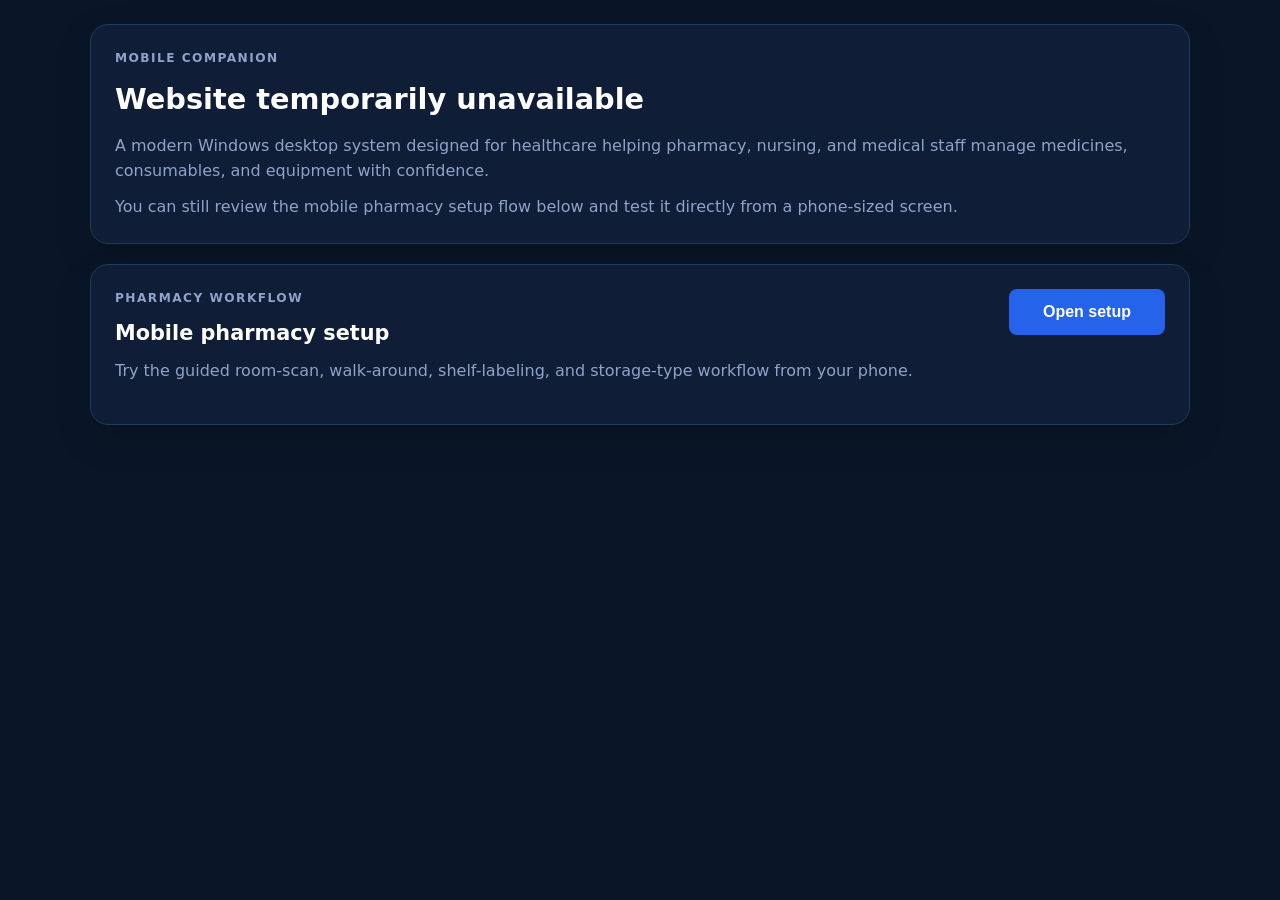
<file: website/index.html>
<!DOCTYPE html>
<html lang="en">
<head>
  <meta charset="UTF-8" />
  <meta name="viewport" content="width=device-width, initial-scale=1.0" />
  <title id="page-title">Loading...</title>
  <meta name="description" id="page-desc" content="" />
  <link rel="stylesheet" href="assets/style.css" />
  <script src="config.js"></script>
</head>
<body>
  <main class="container mobile-shell">
   <section class="card intro-card">
     <p class="eyebrow">Mobile companion</p>
     <h1 id="hero-title">Website temporarily unavailable</h1>
     <p id="hero-desc">This website is temporarily unavailable while trademark registration is being completed.</p>
     <p class="support-text">You can still review the mobile pharmacy setup flow below and test it directly from a phone-sized screen.</p>
   </section>

   <section class="card setup-card">
     <div class="setup-header">
       <div>
         <p class="eyebrow">Pharmacy workflow</p>
         <h2>Mobile pharmacy setup</h2>
         <p>Try the guided room-scan, walk-around, shelf-labeling, and storage-type workflow from your phone.</p>
       </div>
       <button id="toggle-setup" class="btn btn-primary">Open setup</button>
     </div>

     <div id="setup-panel" class="setup-panel" hidden>
       <div class="workflow-actions" id="workflow-actions"></div>

       <div class="step-box" id="step-content"></div>

       <div class="setup-footer">
         <button class="btn btn-outline" id="prev-step">Previous</button>
         <button class="btn btn-primary" id="next-step">Next</button>
       </div>
     </div>
   </section>
  </main>

  <script>
   document.getElementById("page-title").textContent = SITE_CONFIG.appName + " — " + SITE_CONFIG.appTagline;
   document.getElementById("hero-title").textContent = SITE_CONFIG.appName;
   document.getElementById("hero-desc").textContent = SITE_CONFIG.appDescription;

   const workflowActions = [
     { label: "Scan room", step: 0, hint: "Start the room scan" },
     { label: "Walk around", step: 1, hint: "Capture each zone" },
     { label: "Label shelves", step: 1, hint: "Assign labels" },
     { label: "Choose storage", step: 1, hint: "Mark fridges and cabinets" },
     { label: "Review & save", step: 2, hint: "Save the layout" }
   ];

   const state = {
     currentStep: 0,
     roomName: "",
     notes: "",
     locations: [],
     savedMessage: ""
   };

   const workflowActionsEl = document.getElementById("workflow-actions");
   const setupPanel = document.getElementById("setup-panel");
   const stepContent = document.getElementById("step-content");
   const prevButton = document.getElementById("prev-step");
   const nextButton = document.getElementById("next-step");
   const toggleButton = document.getElementById("toggle-setup");

   function loadState() {
     try {
       const saved = localStorage.getItem("mobile-pharmacy-setup");
       if (!saved) return;
       const parsed = JSON.parse(saved);
       state.roomName = parsed.roomName || "";
       state.notes = parsed.notes || "";
       state.locations = parsed.locations || [];
       state.savedMessage = parsed.savedMessage || "";
     } catch (error) {
       console.warn("Unable to load saved setup", error);
     }
   }

   function saveState() {
     localStorage.setItem("mobile-pharmacy-setup", JSON.stringify({
       roomName: state.roomName,
       notes: state.notes,
       locations: state.locations,
       savedMessage: state.savedMessage
     }));
   }

   function renderWorkflowActions() {
     workflowActionsEl.innerHTML = "";
     workflowActions.forEach((action) => {
       const button = document.createElement("button");
       button.className = `workflow-chip ${state.currentStep === action.step ? "active" : ""}`;
       button.textContent = action.label;
       button.addEventListener("click", () => {
         state.currentStep = action.step;
         render();
       });
       workflowActionsEl.appendChild(button);
     });
   }

   function render() {
     renderWorkflowActions();
     prevButton.disabled = state.currentStep === 0;
     nextButton.textContent = state.currentStep === 2 ? "Save layout" : "Next";

     if (state.currentStep === 0) {
       stepContent.innerHTML = `
         <div class="step-intro">
           <h3>Step 1 • Scan the room</h3>
           <p>Enter the room name and note the purpose of the scan before walking around the shelves.</p>
         </div>
         <label class="field-label">
           Room name
           <input id="room-name" class="field-input" value="${state.roomName}" placeholder="Dispensary" />
         </label>
         <label class="field-label">
           Notes
           <textarea id="room-notes" class="field-input field-textarea" placeholder="Optional notes about the scan">${state.notes}</textarea>
         </label>
         <div class="info-card">
           <strong>Next actions</strong>
           <ul>
             <li>Walk around the room to capture shelving units</li>
             <li>Label shelves such as A1, A2, B1</li>
             <li>Choose storage types and save the plan</li>
           </ul>
         </div>
       `;
       document.getElementById("room-name").addEventListener("input", (event) => {
         state.roomName = event.target.value;
         saveState();
       });
       document.getElementById("room-notes").addEventListener("input", (event) => {
         state.notes = event.target.value;
         saveState();
       });
     } else if (state.currentStep === 1) {
       stepContent.innerHTML = `
         <div class="step-intro">
           <h3>Step 2 • Walk around and label shelves</h3>
           <p>Add the shelving units or storage zones you found during the walk-around.</p>
         </div>
         <div class="location-form">
           <label class="field-label">
             Label
             <input id="location-label" class="field-input" value="A1" placeholder="A1" />
           </label>
           <label class="field-label">
             Storage type
             <select id="location-type" class="field-input">
               <option value="Shelf">Shelf</option>
               <option value="Fridge">Fridge</option>
               <option value="Controlled drug cabinet">Controlled drug cabinet</option>
               <option value="Bulk storage">Bulk storage</option>
               <option value="Dispensary">Dispensary</option>
             </select>
           </label>
           <label class="field-label">
             Photo angles
             <input id="location-photos" class="field-input" type="number" min="1" value="3" />
           </label>
           <label class="field-label">
             Notes
             <input id="location-notes" class="field-input" placeholder="Controlled cabinet" />
           </label>
           <button id="add-location" class="btn btn-primary">Add location</button>
         </div>
         <div class="location-list">
           ${state.locations.length ? state.locations.map((location, index) => `
             <div class="location-card">
               <div class="location-card__top">
                 <strong>${location.label}</strong>
                 <span>${location.storageType}</span>
               </div>
               <p>${location.notes || "No notes"}</p>
               <small>${location.photoCount} photo angles</small>
             </div>
           `).join("") : '<p class="empty-state">No zones added yet. Start with one shelf or storage unit.</p>'}
         </div>
       `;
       document.getElementById("add-location").addEventListener("click", () => {
         const label = document.getElementById("location-label").value.trim() || "A1";
         const storageType = document.getElementById("location-type").value;
         const photoCount = document.getElementById("location-photos").value || "3";
         const notes = document.getElementById("location-notes").value.trim();
         state.locations.push({ label, storageType, photoCount, notes });
         saveState();
         render();
       });
     } else {
       const previewLocations = state.locations.length ? state.locations : [{ label: "A1", storageType: "Shelf", photoCount: 3, notes: "Example preview" }];
       stepContent.innerHTML = `
         <div class="step-intro">
           <h3>Step 3 • Review & save</h3>
           <p>Review the layout preview and save the setup plan for later use.</p>
         </div>
         <div class="preview-grid">
           ${previewLocations.map((location) => `
             <div class="preview-card">
               <strong>${location.label}</strong>
               <span>${location.storageType}</span>
               <p>${location.photoCount} photo angles</p>
               <small>${location.notes || "No notes"}</small>
             </div>
           `).join("")}
         </div>
         <div class="info-card">
           <strong>Saved values</strong>
           <p>${state.roomName || "Room name pending"}</p>
           <p>${state.notes || "No notes yet"}</p>
           <p>${state.savedMessage || "Tap save to keep the plan on this device."}</p>
         </div>
       `;
     }
   }

   prevButton.addEventListener("click", () => {
     if (state.currentStep > 0) {
       state.currentStep -= 1;
       render();
     }
   });

   nextButton.addEventListener("click", () => {
     if (state.currentStep < 2) {
       state.currentStep += 1;
       render();
     } else {
       state.savedMessage = `Saved setup for ${state.roomName || "the room"}`;
       saveState();
       render();
     }
   });

   toggleButton.addEventListener("click", () => {
     setupPanel.hidden = !setupPanel.hidden;
     toggleButton.textContent = setupPanel.hidden ? "Open setup" : "Collapse setup";
     if (!setupPanel.hidden) {
       loadState();
       render();
     }
   });

   loadState();
   render();
  </script>
</body>
</html>
</file>
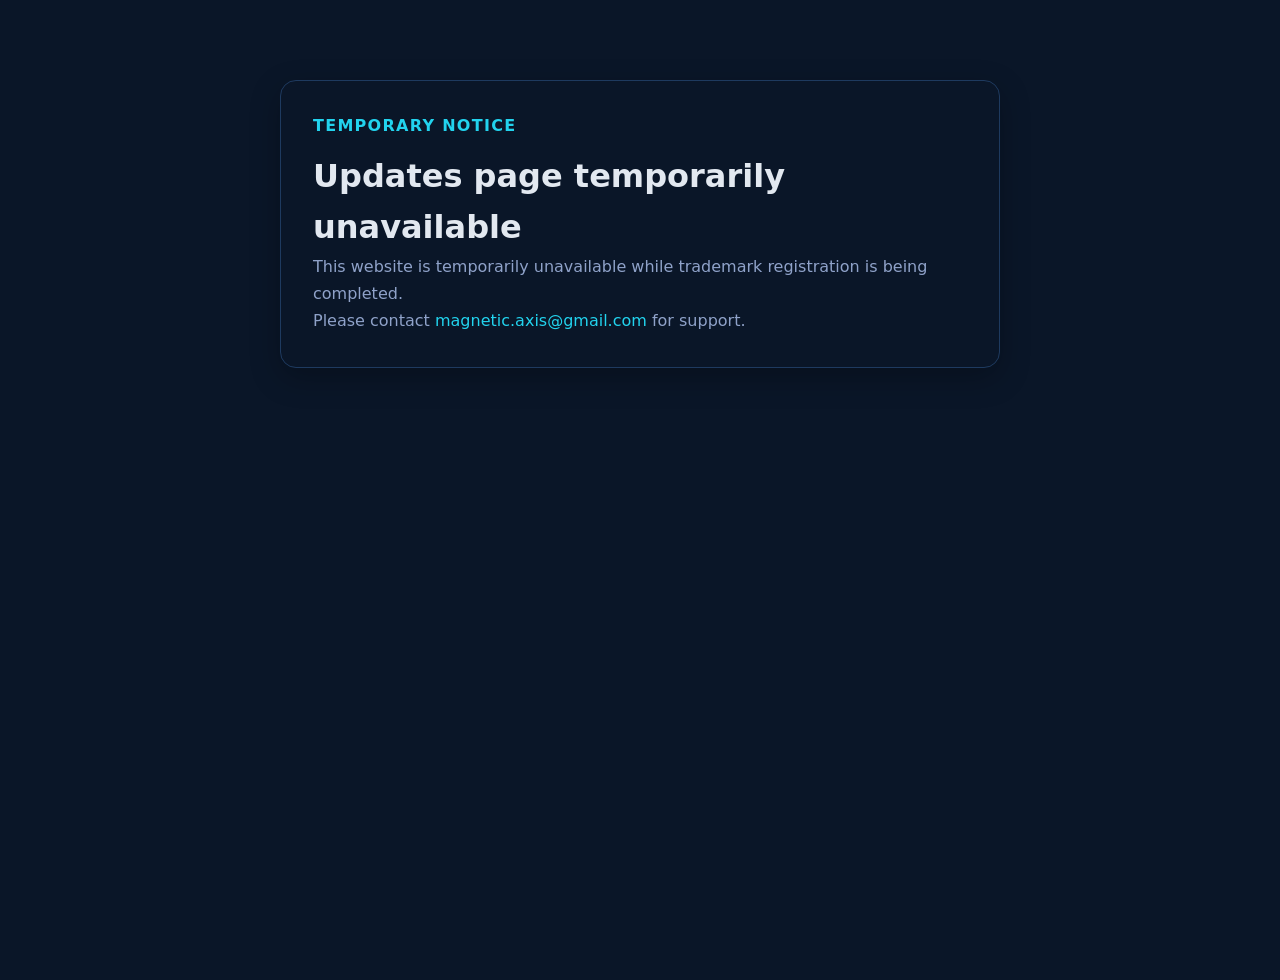
<file: website/updates.html>
<!DOCTYPE html>
<html lang="en">
<head>
  <meta charset="UTF-8" />
  <meta name="viewport" content="width=device-width, initial-scale=1.0" />
  <title id="page-title">Updates</title>
  <meta name="description" content="Software release history and update notes." />
  <link rel="stylesheet" href="assets/style.css" />
  <script src="config.js"></script>
</head>
<body>
   <main class="container" style="max-width:720px; margin: 80px auto; padding: 32px; background: var(--color-card-bg); border: 1px solid var(--color-border); border-radius: 16px; box-shadow: 0 10px 30px rgba(0,0,0,0.25);">
     <p style="margin:0 0 12px; color:var(--color-accent); font-weight:700; letter-spacing:0.08em; text-transform:uppercase;">Temporary notice</p>
     <h1 style="margin-top:0;">Updates page temporarily unavailable</h1>
     <p style="line-height:1.7; color:var(--color-muted);">This website is temporarily unavailable while trademark registration is being completed.</p>
     <p style="line-height:1.7; color:var(--color-muted);">Please contact <a href="mailto:magnetic.axis@gmail.com">magnetic.axis@gmail.com</a> for support.</p>
   </main>

   <script>
     document.getElementById("page-title").textContent = "Updates — " + SITE_CONFIG.appName;
   </script>
</body>
</html>
</file>
<file: website/assets/style.css>
/* ═══════════════════════════════════════════════════════════════
   Site-wide styles — colours driven by config.js via CSS variables
   ═══════════════════════════════════════════════════════════════ */

:root {
  --color-bg:        #0a1628;
  --color-card:      #0f1d37;
  --color-primary:   #2563eb;
  --color-accent:    #22d3ee;
  --color-text:      #e2e8f0;
  --color-muted:     #8fa2c9;
  --color-border:    #1e3a5f;
  --color-success:   #22c55e;
  --color-warning:   #fbbf24;
  --color-danger:    #ef4444;
  --radius:          12px;
  --max-width:       1100px;
  --font:            'Segoe UI', system-ui, -apple-system, sans-serif;
}

*, *::before, *::after { box-sizing: border-box; margin: 0; padding: 0; }

html { scroll-behavior: smooth; }

body {
  background: var(--color-bg);
  color: var(--color-text);
  font-family: var(--font);
  line-height: 1.6;
  min-height: 100vh;
}

a { color: var(--color-accent); text-decoration: none; }
a:hover { text-decoration: underline; }

/* ── Layout ── */
.container { max-width: var(--max-width); margin: 0 auto; padding: 0 24px; }

/* ── Nav ── */
nav {
  background: rgba(10,22,40,.96);
  backdrop-filter: blur(8px);
  border-bottom: 1px solid var(--color-border);
  position: sticky;
  top: 0;
  z-index: 100;
}
.nav-inner {
  display: flex;
  align-items: center;
  justify-content: space-between;
  padding: 14px 24px;
  max-width: var(--max-width);
  margin: 0 auto;
}
.nav-logo {
  font-size: 1.25rem;
  font-weight: 700;
  color: var(--color-accent);
  letter-spacing: .5px;
}
.nav-links { display: flex; gap: 28px; list-style: none; }
.nav-links a { color: var(--color-muted); font-size: .95rem; transition: color .2s; }
.nav-links a:hover,
.nav-links a.active { color: var(--color-text); text-decoration: none; }

/* ── Hero ── */
.hero {
  padding: 96px 24px 72px;
  text-align: center;
}
.hero-badge {
  display: inline-block;
  background: rgba(34,211,238,.15);
  color: var(--color-accent);
  border: 1px solid rgba(34,211,238,.35);
  border-radius: 999px;
  padding: 4px 16px;
  font-size: .85rem;
  margin-bottom: 20px;
}
.hero h1 {
  font-size: clamp(2rem, 5vw, 3.4rem);
  font-weight: 800;
  color: #fff;
  line-height: 1.15;
  margin-bottom: 20px;
}
.hero h1 span { color: var(--color-accent); }
.hero p {
  font-size: 1.15rem;
  color: var(--color-muted);
  max-width: 640px;
  margin: 0 auto 36px;
}
.btn {
  display: inline-block;
  padding: 14px 34px;
  border-radius: 8px;
  font-size: 1rem;
  font-weight: 600;
  cursor: pointer;
  transition: opacity .2s, transform .15s;
  border: none;
}
.btn:hover { opacity: .88; transform: translateY(-1px); text-decoration: none; }
.btn-primary { background: var(--color-primary); color: #fff; }
.btn-outline {
  background: transparent;
  color: var(--color-accent);
  border: 1.5px solid var(--color-accent);
  margin-left: 12px;
}

/* ── Feature cards ── */
.features {
  padding: 64px 24px;
  background: rgba(15,29,55,.6);
}
.features h2 {
  text-align: center;
  font-size: 1.9rem;
  margin-bottom: 48px;
  color: #fff;
}
.feature-grid {
  display: grid;
  grid-template-columns: repeat(auto-fill, minmax(280px, 1fr));
  gap: 20px;
  max-width: var(--max-width);
  margin: 0 auto;
}
.feature-card {
  background: var(--color-card);
  border: 1px solid var(--color-border);
  border-radius: var(--radius);
  padding: 28px 24px;
}
.feature-card .icon { font-size: 2rem; margin-bottom: 12px; }
.feature-card h3 { font-size: 1.05rem; color: #fff; margin-bottom: 8px; }
.feature-card p { color: var(--color-muted); font-size: .93rem; }

/* ── Updates section ── */
.updates { padding: 64px 24px; }
.updates h2 {
  font-size: 1.9rem;
  color: #fff;
  margin-bottom: 8px;
}
.updates .subtitle {
  color: var(--color-muted);
  margin-bottom: 36px;
}
.update-list { max-width: 760px; }
.update-entry {
  border-left: 3px solid var(--color-primary);
  padding: 20px 24px;
  background: var(--color-card);
  border-radius: 0 var(--radius) var(--radius) 0;
  margin-bottom: 16px;
}
.update-entry.latest { border-color: var(--color-accent); }
.update-meta {
  display: flex;
  align-items: center;
  gap: 12px;
  margin-bottom: 8px;
}
.version-badge {
  background: var(--color-primary);
  color: #fff;
  border-radius: 6px;
  padding: 2px 10px;
  font-size: .82rem;
  font-weight: 700;
}
.update-entry.latest .version-badge { background: var(--color-accent); color: #000; }
.update-date { color: var(--color-muted); font-size: .88rem; }
.update-label-latest {
  background: rgba(34,211,238,.15);
  color: var(--color-accent);
  border-radius: 999px;
  padding: 2px 10px;
  font-size: .78rem;
}
.update-entry h3 { font-size: 1rem; color: #fff; margin-bottom: 6px; }
.update-entry ul { color: var(--color-muted); font-size: .92rem; padding-left: 18px; }
.update-entry ul li { margin-bottom: 3px; }

/* ── Download section ── */
.download {
  padding: 72px 24px;
  text-align: center;
  background: rgba(15,29,55,.6);
}
.download h2 { font-size: 1.9rem; color: #fff; margin-bottom: 12px; }
.download p { color: var(--color-muted); margin-bottom: 32px; }
.platform-badges {
  display: flex;
  justify-content: center;
  gap: 16px;
  flex-wrap: wrap;
  margin-top: 24px;
}
.platform-badge {
  background: var(--color-card);
  border: 1px solid var(--color-border);
  border-radius: 8px;
  padding: 10px 22px;
  color: var(--color-muted);
  font-size: .9rem;
}

/* ── Footer ── */
footer {
  border-top: 1px solid var(--color-border);
  padding: 32px 24px;
  text-align: center;
  color: var(--color-muted);
  font-size: .88rem;
}
footer a { color: var(--color-muted); }
footer a:hover { color: var(--color-text); }

/* ── Updates page specific ── */
.page-header {
  padding: 64px 24px 40px;
  border-bottom: 1px solid var(--color-border);
}
.page-header h1 { font-size: 2.2rem; color: #fff; margin-bottom: 8px; }
.page-header p { color: var(--color-muted); }

/* ── Manifest viewer ── */
.manifest-box {
  background: #050d1a;
  border: 1px solid var(--color-border);
  border-radius: var(--radius);
  padding: 20px;
  margin-top: 16px;
  font-family: 'Courier New', monospace;
  font-size: .88rem;
  color: #86efac;
  white-space: pre;
  overflow-x: auto;
}

/* ── Responsive ── */
@media (max-width: 640px) {
  .nav-links { gap: 14px; }
  .hero { padding: 60px 16px 48px; }
  .btn-outline { display: block; margin: 12px auto 0; }
}

.mobile-shell {
  padding: 24px 0 48px;
}

.card {
  background: var(--color-card);
  border: 1px solid var(--color-border);
  border-radius: 18px;
  padding: 24px;
  box-shadow: 0 14px 35px rgba(0, 0, 0, 0.2);
  margin-bottom: 20px;
}

.eyebrow {
  color: var(--color-accent);
  text-transform: uppercase;
  letter-spacing: 0.12em;
  font-size: 0.76rem;
  font-weight: 700;
  margin-bottom: 8px;
}

.intro-card h1 {
  font-size: 1.8rem;
  color: #fff;
  margin-bottom: 10px;
}

.intro-card p,
.setup-card p {
  color: var(--color-muted);
  line-height: 1.6;
}

.support-text {
  margin-top: 10px;
}

.setup-header {
  display: flex;
  justify-content: space-between;
  gap: 16px;
  align-items: flex-start;
  margin-bottom: 16px;
}

.setup-header h2 {
  font-size: 1.3rem;
  color: #fff;
  margin-bottom: 8px;
}

.workflow-actions {
  display: flex;
  flex-wrap: wrap;
  gap: 8px;
  margin-bottom: 14px;
}

.workflow-chip {
  border: 1px solid rgba(34, 211, 238, 0.3);
  background: rgba(15, 29, 55, 0.85);
  color: var(--color-text);
  border-radius: 999px;
  padding: 8px 12px;
  font-size: 0.82rem;
  font-weight: 700;
}

.workflow-chip.active {
  background: linear-gradient(135deg, var(--color-primary), var(--color-accent));
  color: #fff;
}

.step-box {
  border: 1px solid rgba(34, 211, 238, 0.2);
  background: rgba(5, 13, 26, 0.9);
  border-radius: 16px;
  padding: 16px;
}

.step-intro h3 {
  color: #fff;
  margin-bottom: 6px;
  font-size: 1.02rem;
}

.step-intro p {
  margin-bottom: 12px;
}

.field-label {
  display: block;
  margin-bottom: 12px;
  color: var(--color-text);
  font-size: 0.92rem;
}

.field-input {
  width: 100%;
  border: 1px solid rgba(148, 163, 184, 0.3);
  background: rgba(15, 29, 55, 0.95);
  color: var(--color-text);
  border-radius: 10px;
  padding: 10px 12px;
  margin-top: 6px;
  font: inherit;
}

.field-textarea {
  min-height: 88px;
  resize: vertical;
}

.info-card,
.location-card,
.preview-card {
  background: rgba(15, 29, 55, 0.8);
  border: 1px solid rgba(148, 163, 184, 0.18);
  border-radius: 12px;
  padding: 12px;
  margin-top: 12px;
}

.info-card strong,
.location-card__top strong {
  color: #fff;
}

.info-card ul {
  margin-top: 8px;
  padding-left: 18px;
  color: var(--color-muted);
}

.location-form {
  display: grid;
  gap: 10px;
}

.location-list {
  margin-top: 12px;
  display: grid;
  gap: 10px;
}

.location-card__top {
  display: flex;
  justify-content: space-between;
  gap: 8px;
  margin-bottom: 6px;
  color: var(--color-accent);
  font-size: 0.92rem;
}

.location-card p,
.preview-card p,
.empty-state {
  color: var(--color-muted);
  font-size: 0.9rem;
  margin-bottom: 6px;
}

.preview-grid {
  display: grid;
  gap: 10px;
  grid-template-columns: repeat(2, minmax(0, 1fr));
}

.preview-card {
  min-height: 110px;
}

.preview-card strong {
  color: #fff;
  display: block;
  margin-bottom: 4px;
}

.preview-card span {
  color: var(--color-accent);
  font-size: 0.82rem;
}

.setup-footer {
  display: flex;
  justify-content: space-between;
  gap: 8px;
  margin-top: 14px;
}

.setup-footer .btn {
  flex: 1;
}

.btn:disabled {
  opacity: 0.45;
  cursor: not-allowed;
}

@media (max-width: 640px) {
  .setup-header {
    flex-direction: column;
  }

  .preview-grid {
    grid-template-columns: 1fr;
  }
}
</file>
